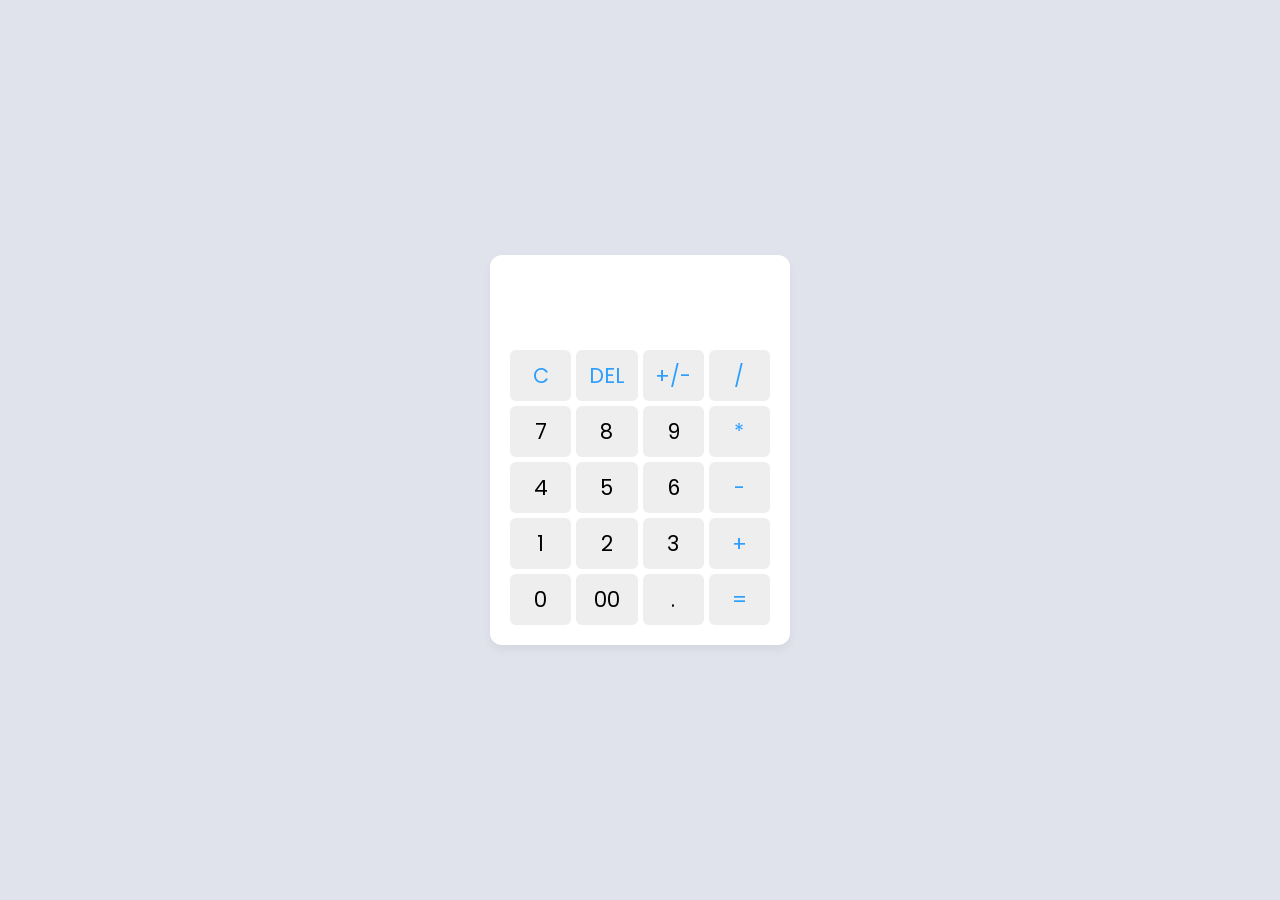
<file: calculadora/index.html>
<!doctype html>
<html lang="en">
  <head>
    <title>Calculadora</title>
    <meta charset="utf-8">
    <meta name="viewport" content="width=device-width, initial-scale=1, shrink-to-fit=no">
    <link rel="stylesheet" href="https://stackpath.bootstrapcdn.com/bootstrap/4.3.1/css/bootstrap.min.css" integrity="sha384-ggOyR0iXCbMQv3Xipma34MD+dH/1fQ784/j6cY/iJTQUOhcWr7x9JvoRxT2MZw1T" crossorigin="anonymous">
    <link rel="stylesheet" href="style.css">
  </head>
  <body>
    <div class="container">
      <input type="text" id="display">
      <div class="buttons">
        <button class="operator" onclick="clearDisplay()">C</button>
        <button class="operator" onclick="eraseDigit()">DEL</button>
        <button class="operator" onclick="toggleSign()">+/-</button>
        <button class="operator" onclick="showOnDisplay('/')">/</button>
        <button onclick="showOnDisplay('7')">7</button>
        <button onclick="showOnDisplay('8')">8</button>
        <button onclick="showOnDisplay('9')">9</button>
        <button class="operator" onclick="showOnDisplay('*')">*</button>
        <button onclick="showOnDisplay('4')">4</button>
        <button onclick="showOnDisplay('5')">5</button>
        <button onclick="showOnDisplay('6')">6</button>
        <button class="operator" onclick="showOnDisplay('-')">-</button>
        <button onclick="showOnDisplay('1')">1</button>
        <button onclick="showOnDisplay('2')">2</button>
        <button onclick="showOnDisplay('3')">3</button>
        <button class="operator" onclick="showOnDisplay('+')">+</button>
        <button onclick="showOnDisplay('0')">0</button>
        <button onclick="showOnDisplay('00')">00</button>
        <button onclick="showOnDisplay('.')">.</button>
        <button class="operator" onclick="calc()">=</button>
      </div>
    </div>








    <script src="https://code.jquery.com/jquery-3.3.1.slim.min.js" integrity="sha384-q8i/X+965DzO0rT7abK41JStQIAqVgRVzpbzo5smXKp4YfRvH+8abtTE1Pi6jizo" crossorigin="anonymous"></script>
    <script src="https://cdnjs.cloudflare.com/ajax/libs/popper.js/1.14.7/umd/popper.min.js" integrity="sha384-UO2eT0CpHqdSJQ6hJty5KVphtPhzWj9WO1clHTMGa3JDZwrnQq4sF86dIHNDz0W1" crossorigin="anonymous"></script>
    <script src="https://stackpath.bootstrapcdn.com/bootstrap/4.3.1/js/bootstrap.min.js" integrity="sha384-JjSmVgyd0p3pXB1rRibZUAYoIIy6OrQ6VrjIEaFf/nJGzIxFDsf4x0xIM+B07jRM" crossorigin="anonymous"></script>
    <script src="js/script.js"></script>
  </body>
</html>
</file>
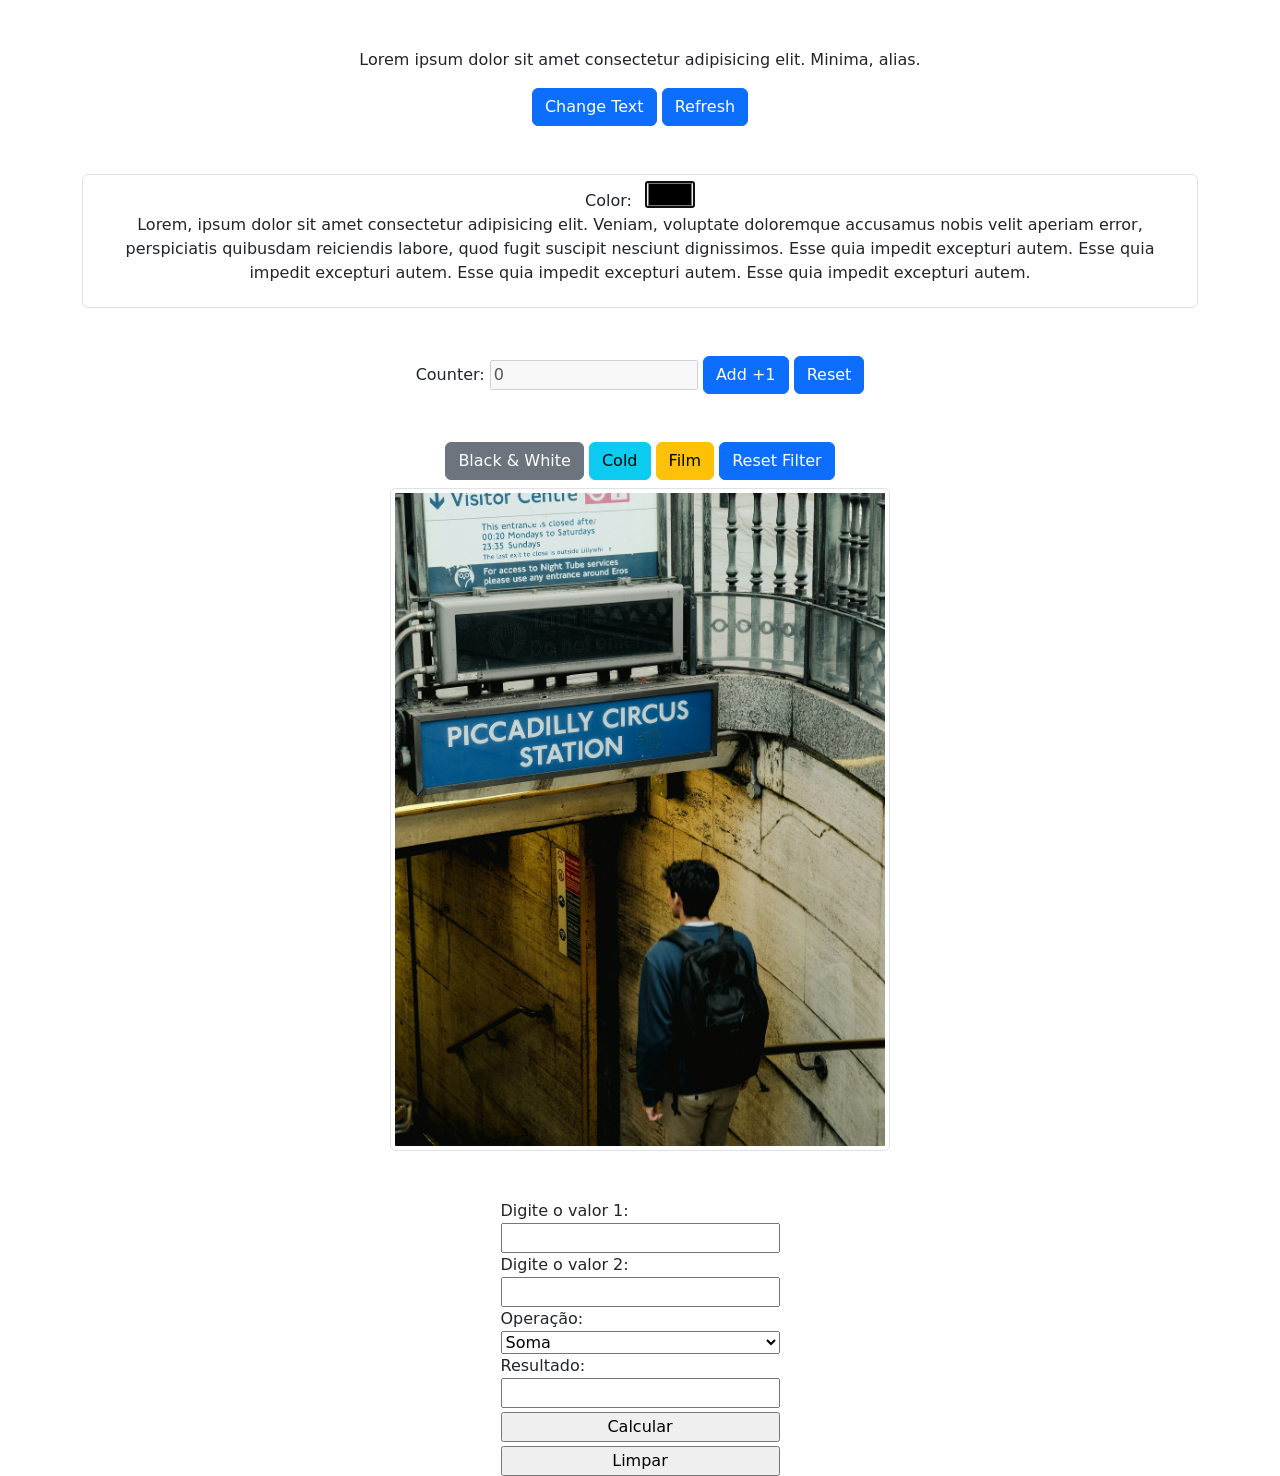
<file: ex_01/index.html>
<!doctype html>
<html lang="en">
  <head>
    <meta charset="utf-8">
    <meta name="viewport" content="width=device-width, initial-scale=1">
    <title>Exercícios Javascript</title>
    <link href="https://cdn.jsdelivr.net/npm/bootstrap@5.2.3/dist/css/bootstrap.min.css" rel="stylesheet" integrity="sha384-rbsA2VBKQhggwzxH7pPCaAqO46MgnOM80zW1RWuH61DGLwZJEdK2Kadq2F9CUG65" crossorigin="anonymous">
    <link rel="stylesheet" href="style.css">
  </head>
  <body class="container text-center">
    <!-- Exercício 01 -->
    <div class="pt-5">
      <p id="loremTxt">Lorem ipsum dolor sit amet consectetur adipisicing elit. Minima, alias.</p>
      <button onclick="changeText()" class="btn btn-primary" id="changeTxt">Change Text</button>
      <button onclick="reloadPage()" type="button" class="btn btn-primary" id="refreshBtn">Refresh</button>
    </div>

    <!-- Exercício 02 -->
    <div class="pt-5">
      <form class="form-control">
        <label for="color-picker">Color: </label>
        <input class="ms-2" type="color" id="color-picker">
        <p id="txt-color">Lorem, ipsum dolor sit amet consectetur adipisicing elit. Veniam, voluptate doloremque accusamus nobis velit aperiam error, perspiciatis quibusdam reiciendis labore, quod fugit suscipit nesciunt dignissimos. Esse quia impedit excepturi autem. Esse quia impedit excepturi autem. Esse quia impedit excepturi autem. Esse quia impedit excepturi autem.</p>
      </form>
    </div>

    <!-- Exercício 03 -->
    <div class="pt-5">
      <label for="counter-txt">Counter: </label>
      <input type="text" value="0" disabled id="counter-txt">
      <button onclick="addOne()" type="button" class="btn btn-primary" id="add-btn">Add +1</button>
      <button onclick="resetCounter()" type="button" class="btn btn-primary" id="reset-btn">Reset</button>
    </div>

    <!-- Exercício 04 -->
    <div class="pt-5">
      <button onclick="changePic('images/photo-bw.png')" type="button" class="btn btn-secondary" id="bw-filter">Black & White</button>
      <button onclick="changePic('images/photo-cold.png')" type="button" class="btn btn-info" id="cold-filter">Cold</button>
      <button onclick="changePic('images/photo-film.png')" type="button" class="btn btn-warning" id="film-filter">Film</button>
      <button onclick="changePic('images/photo.png')" type="button" class="btn btn-primary" id="reset-filter">Reset Filter</button>
      <div class="container pt-2">
        <img src="images/photo.png" class="img-fluid img-thumbnail photo-img" id="photo">
      </div>
    </div>

    <!-- Exercício 05 -->
    <div class="d-flex justify-content-center text-start pt-5">
      <form name="calculator" class="d-flex flex-column w-25">
        <label for="v1">Digite o valor 1:</label>
        <input type="number" id="v1">
        <label for="v2">Digite o valor 2:</label>
        <input type="number" id="v2">
        <label for="operation">Operação:</label>
        <select name="" id="op">
          <option value="sum">Soma</option>
          <option value="sub">Subtração</option>
          <option value="multi">Multiplicação</option>
          <option value="divi">Divisão</option>
        </select>
        <label for="result">Resultado:</label>
        <input type="text" id="result" readonly>
        <input onclick="calc()" class="mt-1" type="button" value="Calcular">
        <input onclick="clear()" class="mt-1" type="button" value="Limpar">
      </form>
    </div>








    <script src="https://cdn.jsdelivr.net/npm/bootstrap@5.2.3/dist/js/bootstrap.bundle.min.js" integrity="sha384-kenU1KFdBIe4zVF0s0G1M5b4hcpxyD9F7jL+jjXkk+Q2h455rYXK/7HAuoJl+0I4" crossorigin="anonymous"></script>
    <script src="js/script.js"></script>
  </body>
</html>
</file>
<file: calculadora/style.css>
@import url('https://fonts.googleapis.com/css2?family=Poppins:wght@400;700&display=swap');

* {
  margin: 0;
  padding: 0;
  box-sizing: border-box;
}

body {
  height: 100vh;
  display: flex;
  justify-content: center;
  align-items: center;
  background-color: #e0e3eb;
  font-family: "Poppins", sans-serif;
}

.container {
  position: relative;
  background-color: #ffffff;
  max-width: 300px;
  width: 100%;
  padding: 10px 20px 20px;
  border-radius: 12px;
  box-shadow: 0 5px 10px rgba(0, 0, 0, 0.05);
}

.buttons {
  display: grid;
  grid-template-columns: repeat(4, 1fr);
  gap: 5px;
}

.buttons button {
  padding: 10px;
  border-radius: 6px;
  border: none;
  outline: none;
  font-size: 1.3rem;
  cursor: pointer;
  background-color: #eee;
}

.buttons button:active {
  transform: scale(0.99);
}

.operator {
  color: #2f9fff;
}

#display {
  height: 80px;
  width: 100%;
  margin-bottom: 5px;
  font-size: 2rem;
  outline: none;
  border: none;
  text-align: end;
  color: #000e1a;
  pointer-events: none;
}
</file>
<file: ex_01/style.css>
.photo-img {
  width: 500px;
}
</file>
